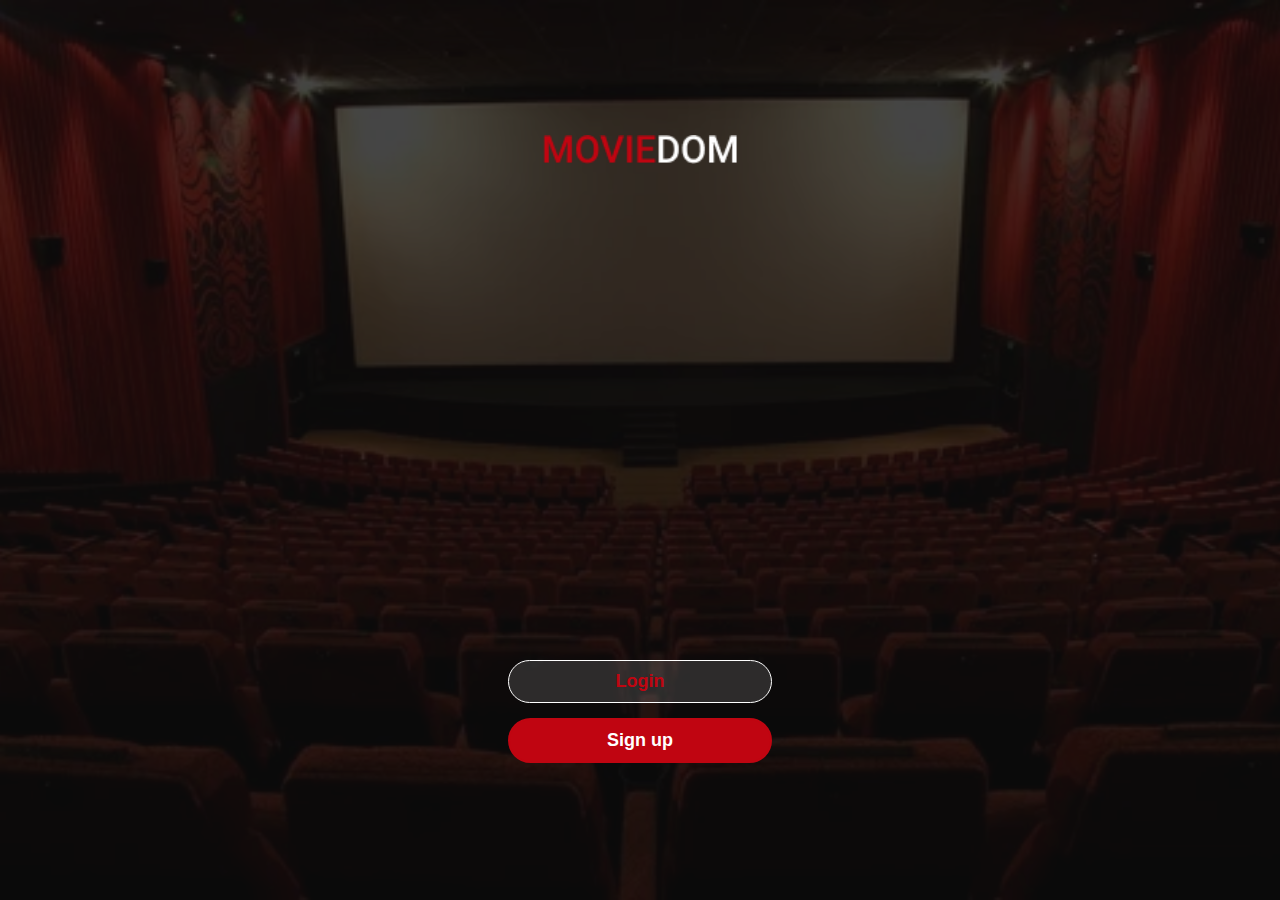
<file: entrance.html>
<!DOCTYPE html>
<html lang="en">

<head>
    <meta charset="UTF-8">
    <meta name="viewport" content="width=device-width, initial-scale=1.0">
    <title>Document</title>
    <link rel="stylesheet" href="style.css">
</head>

<body>
    <header class="entrance_header">
        <div class="entrance_container bg_shadow">
            <img class="entrance_logo" src="./images/MOVIEDOM.png" alt="">

            <div class="entrance_btns">
                <button class="entrance_login">Login</button>
                <button class="entrance_register">Sign up</button>

            </div>
        </div>




    </header>


<script src="entrance.js"></script>
</body>

</html>
</file>
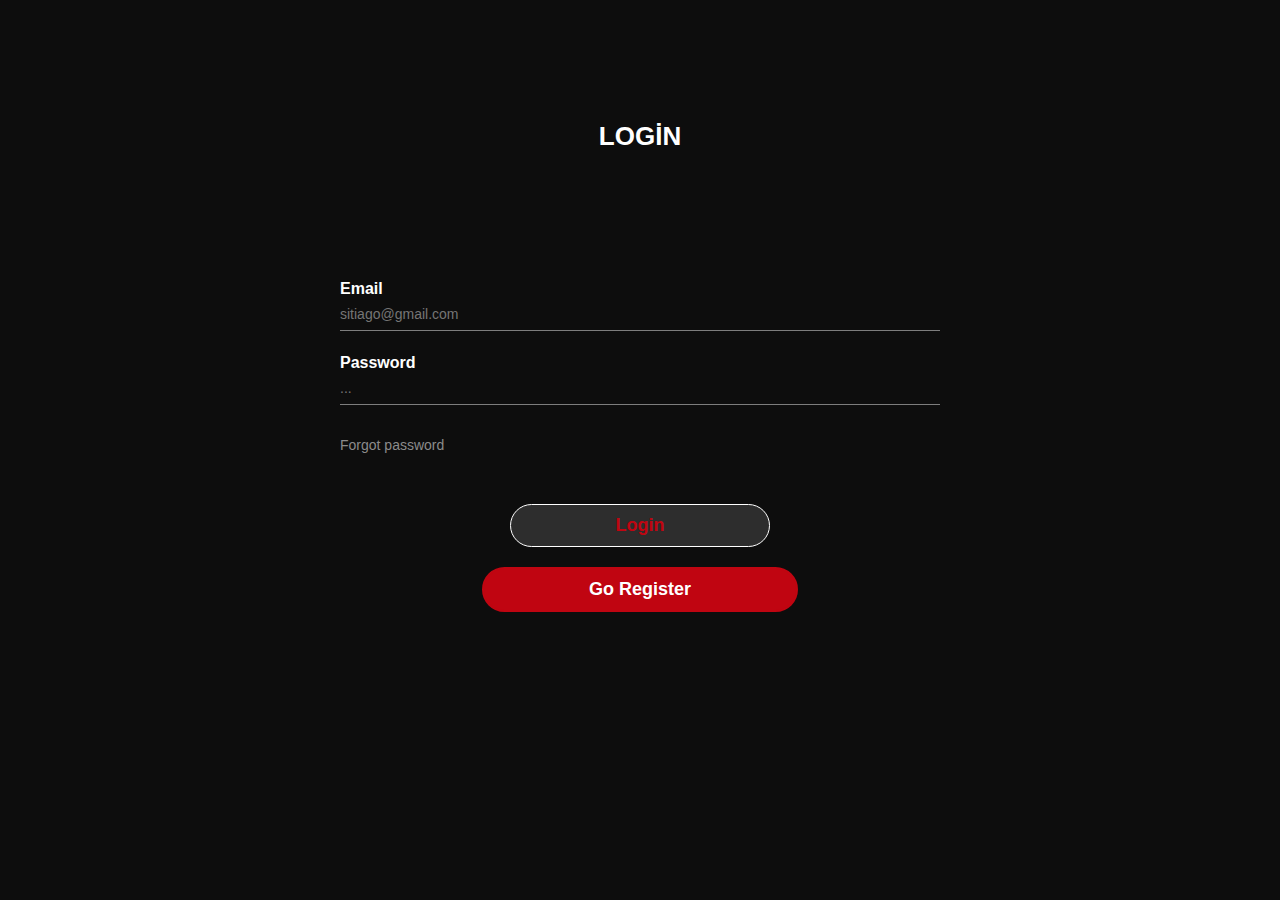
<file: login.html>
<!DOCTYPE html>
<html lang="en">

<head>
    <meta charset="UTF-8">
    <meta name="viewport" content="width=device-width, initial-scale=1.0">
    <title>Document</title>
    <link rel="stylesheet" href="style.css">
</head>

<body>

    <header class="login_header">
        <div class="login_container">
            <h1>LOGİN</h1>
            <form onsubmit="loginSubmit(event)">
                <div>
                    <label for="">Email</label>
                    <input required class="login_email" placeholder="sitiago@gmail.com" type="email">
                </div>
                <div>
                    <label for="">Password</label>
                    <input required class="login_psw" placeholder="..." type="password">
                </div>
                <a class="logina" href="">Forgot password</a>
                <p class="login_err"></p>
                <button class="login_btn">Login</button>
            </form>
            <button class="register_btn">Go Register</button>
        </div>
    </header>
    <script src="./data.js"></script>
    <script src="./login.js"></script>
</body>

</html>
</file>
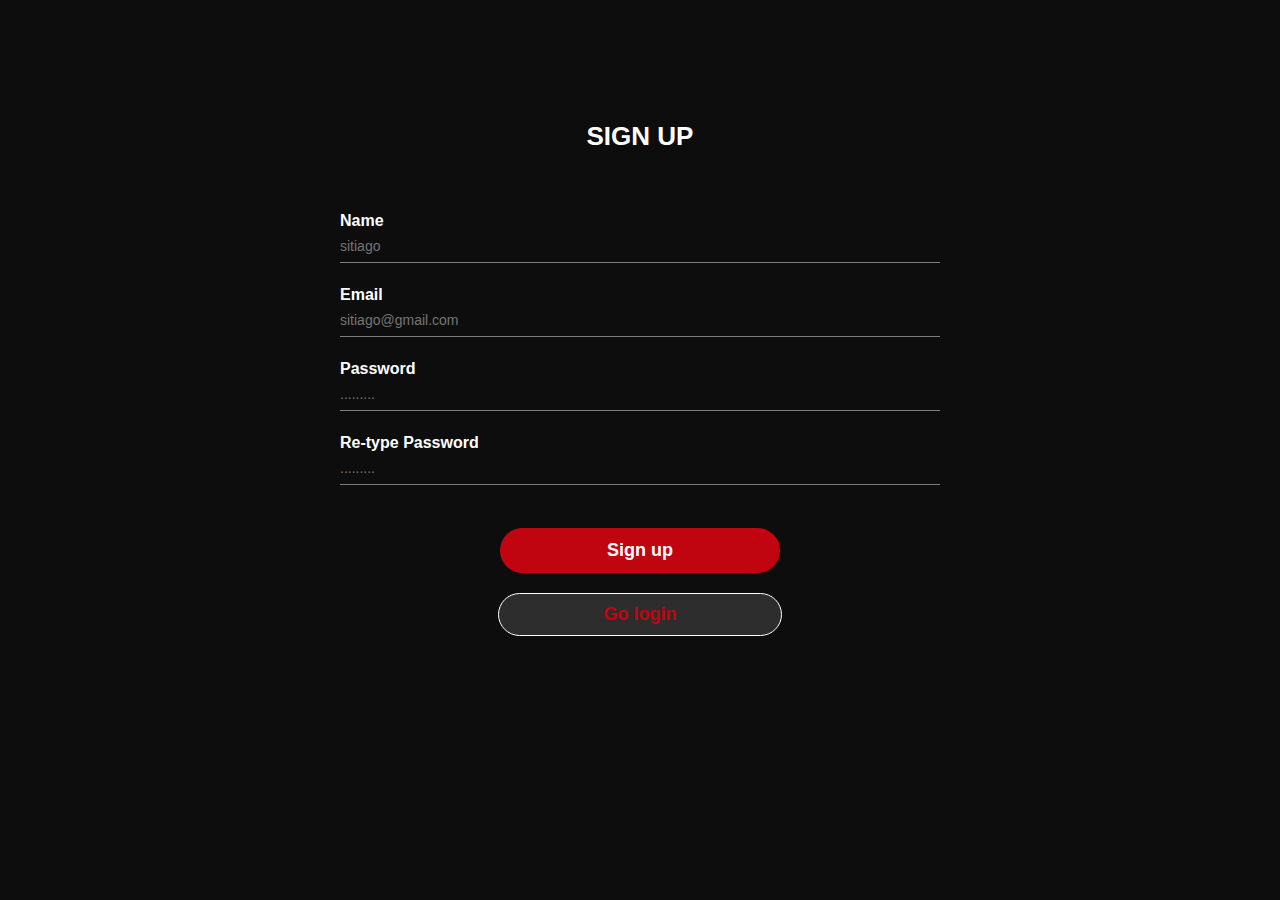
<file: register.html>
<!DOCTYPE html>
<html lang="en">

<head>
    <meta charset="UTF-8">
    <meta name="viewport" content="width=device-width, initial-scale=1.0">
    <title>Document</title>
    <link rel="stylesheet" href="style.css">
</head>

<body>
    <header class="register_header">
        <div class="register_container">
            <h1>SIGN UP</h1>
            <form onsubmit="regSubmit(event)">
                <div>
                    <label for="">Name</label>
                    <input required class="register_name" placeholder="sitiago" type="text">
                </div>
                <div>
                    <label for="">Email</label>
                    <input required class="register_email" placeholder="sitiago@gmail.com" type="email">
                </div>
                <div>
                    <label for="">Password</label>
                    <input required class="register_psw" placeholder="........." type="password">
                </div>
                <div>
                    <label for="">Re-type Password</label>
                    <input required class="register_re_type_psw" placeholder="........." type="password">
                </div>
                <button class="register_btn">Sign up</button>
            </form>
            <p class="register_err"></p>
            <button class="login_btn">Go login</button>



        </div>






    </header>
    <script src="./data.js"></script>
<script src="./register.js"></script>
</body>

</html>
</file>
<file: style.css>
* {
    margin: 0;
    padding: 0;
    box-sizing: border-box;
}

:root {
    --white: #fff;
    --black: #eee;
    --grey: #252423;
    --grey2: #8B8B8B;
    --red: #C00511;
    --grey3: #C4C4C4;
    --dark: #0D0D0D;
    --ag: #8B8B8B;
    --grey4: #7A7A7A;
}

html {
    font-size: 10px;
}

body {
    font-size: 1.6rem;
    font-family: 'Roboto', sans-serif;
}

a {
    text-decoration: none;
}

ul li {
    list-style: none;
}

.main_header {
    height: 100vh;
    width: 100%;
    background: url('./images/image\ 1.png');
    background-position: top;
    background-repeat: no-repeat;
    background-size: cover;
}

.bg_shadow {
    background: rgba(13, 13, 13, 0.77);
    height: 100%;
}

.header_head_container {
    display: flex;
    justify-content: space-between;
    align-items: center;
    padding-top: 49px;
}

.logo {
    width: 137px;

}

/* umumi elave class yaradib umumi olcu veririk header_head_con 2ci clas kimi yazirig */
.container {

    max-width: 1170px;
    margin-left: auto;
    margin-right: auto;
}

.nav_list {
    display: flex;
    gap: 60px;
}

.nav_list li a {
    color: var(--white);
    font-size: 1.6rem;
    font-weight: 400;
}

.header_icons_container {
    display: flex;
}

.ring_bell {
    margin-left: 58px;
    margin-right: 28px;
}

.inp_icon input {
    border: none;
    outline: none;
    background: none;
    color: var(--white);
    text-align: center;
    font-size: 1.4rem;
    font-weight: 200;
}

.inp_icon {
    display: flex;
    gap: 8px;
    align-items: center;
}

.header_second_list {
    display: flex;
    gap: 34px;
}

.header_middle_container {
    margin-top: 153px;
}

.header_middle_container h1 {
    color: var(--white);
    font-size: 5.4rem;
    font-weight: 400;
    font-family: 'Rubik', sans-serif;
    margin-bottom: 23px;
}

.header_first_list {
    display: flex;
    gap: 12px;
}

.header_first_list li:not(:last-child) {
    border-right: 1px solid var(--white);
    padding-right: 12px;
}

.header_first_list li {
    color: var(--white);
    text-align: center;
    font-size: 1.8rem;
    font-weight: 300;
}

.header_middle_container p {
    color: var(--white);
    font-size: 1.6rem;
    font-weight: 300;
    line-height: 22px;
    margin-top: 35px;
    margin-bottom: 40px;
    max-width: 445px;

}

.header_btns {
    display: flex;
    gap: 47px;
}

.first_child {
    border-radius: 99px;
    background: rgba(207, 0, 15, 0.90);
    color: var(--white);
    font-size: 1.8rem;
    font-weight: 500;
    margin-right: 47px;
    border: none;
    display: flex;
    gap: 14px;
    align-items: center;
    padding: 16px 36px;
}



/* .header_second_list li:not(:last-child) {
    margin-right: 34px;
} */

.header_second_list li {
    margin-bottom: 51px;
    color: var(--white);
    font-size: 1.8rem;
    font-weight: 500;
    display: flex;
    align-items: center;
    gap: 5px;

}

.last_child {
    border-radius: 99px;
    border: 0.3px solid rgba(255, 255, 255, 0.30);
    background: linear-gradient(225deg, rgba(255, 255, 255, 0.10) 0%, rgba(255, 255, 255, 0.00) 100%);
    backdrop-filter: blur(15px);
    padding: 16px 36px;
    color: var(--red);
    font-size: 1.8rem;
    font-weight: 500;
    display: flex;
    align-items: center;
    gap: 11px;
}



.section_header div {
    background: linear-gradient(140deg, #C00511 0%, rgba(192, 5, 17, 0.00) 100%);
    width: 291px;
    height: 6px;
    margin-left: 43px;

}

.section_header {
    display: flex;
    align-items: center;
    padding-top: 80px;
    margin-bottom: 72px;
}

.section_header_container button {
    background: none;
    border: none;
    color: var(--grey3);
    font-size: 1.6rem;
    font-weight: 500;
    display: block;
    margin-left: auto;
    margin-top: 30px;
    margin-bottom: 32px;
}

.section_header h2 {
    color: var(--white);
    font-size: 3.2rem;
    font-weight: 500;
}


.video_card {
    min-width: 358px;

}

.video_card video {
    width: 100%;
}

.video_card h3 {
    color: var(--white);
    font-size: 1.8rem;
    font-weight: 800;
    margin-top: 17px;
}

.videos_container {
    display: grid;
    grid-template-columns: repeat(auto-fill, minmax(358px, 1fr));
    gap: 48px;
}

.slider_parent_container {
    display: flex;
    max-width: 1256px;
    margin-left: auto;
    margin-right: auto;
    align-items: center;
}
/* .section1_container svg{
    margin-left: 100px;
} */
/* .slider_parent_container svg{
margin-left: 26px;
margin-right: 26px;
} */


.slider_container {
    display: flex;
    gap: 37px;
    overflow: hidden;
}

.slider_card {
    min-width: 265px;
    transition: 1s ease-in-out;
}

.slider_card img {
    width: 100%;
    height: 392px;
    object-fit: cover;
}

.slider_card h3 {
    color: var(--white);
    font-size: 1.8rem;
    font-weight: 800;
    margin-top: 17px;

}

.load_more {
    color: var(--white);
    font-family: Inter;
    font-size: 1.4rem;
    font-weight: 500;
    border-radius: 99px;
    background: var(--red);
    border: none;
    margin-top: 51px;
    padding: 10px 20px;
    display: block;
    /* margin-right: auto; */

}

.load_more:last-child {
    margin-bottom: 74px;
    display: inline-block;
}

.section3_head_container {
    display: flex;
    gap: 16px;
    align-items: center;
    margin-bottom: 60px;
    position: relative;

}

.section3_head_container img {
    /* width: 5%; */
    /* margin-bottom: 60px; */
}

.section3_head_container div p {
    color: var(--white);
    font-size: 1.6rem;
    font-weight: 300;
    line-height: 24px;
}

.section3_head_container div p span {
    color: var(--grey2);
    font-size: 1.2rem;
    font-weight: 400;

}

.section3_header_container h3 {
    color: var(--white);
    font-size: 2rem;
    font-weight: 700;
    margin-bottom: 45px;
    margin-top: 188px;

}

.last_section_child {
    margin-top: 58px;
}

/* .active {
    border-radius: 4px;
    border: 0.3px solid rgba(255, 255, 255, 0.30);
    background: linear-gradient(225deg, rgba(255, 255, 255, 0.10) 0%, rgba(255, 255, 255, 0.00) 100%);
    backdrop-filter: blur(15px);
    display: flex;
    width: 1131px;
    height: 97px;
    padding: 10px 0px;
    flex-direction: column;
    align-items: flex-start;
    gap: 10px;
    margin-bottom: 33px;
} */

/* .active p {
    color: var(--white);
    font-size: 2rem;
    font-weight: 400;
    line-height: 24px;
    text-align: center;
} */

/* .section3_head_container :last_child{
    margin-top: 58px;
} */
.section3_header_container button {
    color: var(--grey2);
    font-size: 1.2rem;
    font-weight: 500;
    background: none;
    border: none;
    outline: none;
    margin-bottom: 71px;
}

.section3_header_container h3 span {
    color: var(--white);
    font-size: 1.8rem;
    font-weight: 400;

}

.footer_logo {
    width: 137px;
}

.footer_img_container {
    display: flex;
    /* margin-bottom: 35px; */
    margin-top: 46px;
    justify-content: center;
    gap: 5px;
}

.footer_img_container img {
    margin-bottom: 35px;
    border-radius: 5px;
    background: url(<path-to-image>), lightgray -1.213px -2px / 102.211% 106.818% no-repeat;
}

footer {
    background-color: var(--grey);
    /* padding-top:74px; */
}

.footer_container {
    padding-top: 114px;
    display: flex;
    align-items: center;
    justify-content: space-between;
}

.footer_list {
    display: flex;
    gap: 69px;
}

.footer_list li a {
    color: var(--grey2);
    text-align: center;
    font-size: 1.2rem;
    font-weight: 500;
}

.footer_icons_container svg {
    gap: 30px;
    max-width: 194px;
}

.entrance_header {
    background: url('./images/cinema-hall-interior-designing-500x500.webp');
    background-position: center;
    height: 100vh;
    background-repeat: no-repeat;
    background-size: cover;
}

.entrance_container {
    display: flex;
    flex-direction: column;
    align-items: center;
    justify-content: space-between;
    padding-top: 135px;
    padding-bottom: 137px;

}

.entrance_btns {
    display: flex;
    flex-direction: column;
    gap: 15px;

}

.entrance_btns button:first-child {
    border-radius: 90px;
    border: 1px solid var(--white);
    background: rgba(217, 217, 217, 0.16);
    padding: 10px 105px;
    color: var(--red);
    font-size: 1.8rem;
    font-weight: 700;
}

.entrance_btns button:last-child {
    border-radius: 90px;
    border: 2px solid var(--red);
    background: var(--red);
    color: var(--white);
    font-size: 1.8rem;
    font-weight: 700;
    padding: 10px 97px;
}

.entrance_logo {
    width: 195px;
}

.login_header {
    height: 100vh;
    background-color: var(--dark);
}

.login_container h1 {
    color: var(--white);
    font-size: 2.6rem;
    font-weight: 700;
    text-align: center;
    margin-bottom: 128px;
}

.login_container label {
    color: var(--white);
    font-size: 1.6rem;
    font-weight: 700;

}

.login_container {
    padding-top: 121px;
}

.login_container div {
    display: flex;
    flex-direction: column;
    gap: 8px;

}

.login_container form {
    max-width: 600px;
    margin-left: auto;
    margin-right: auto;
}

.login_container div:nth-child(2) {
    margin-top: 23px;
    margin-bottom: 31px;
}

.login_container input {
    background: none;
    outline: none;
    border: none;
    border-bottom: 1px solid rgba(196, 196, 196, 0.61);
    padding-bottom: 8px;
    color: var(--ag);
    font-size: 1.4rem;
    font-weight: 400;

}

.logina {
    color: var(--ag);
    font-size: 1.4rem;
    font-weight: 400;
    margin-top: 31px;
    /* margin-bottom: 188px; */
}

.login_btn {
    color: var(--red);
    font-size: 1.8rem;
    font-weight: 700;
    border-radius: 90px;
    padding: 10px 105px;
    background-color: rgba(217, 217, 217, 0.16);
    display: block;
    margin-left: auto;
    margin-right: auto;
    margin-top: 145px;
    border: 1px solid var(--white);
}

.register_header {
    height: 100vh;
    background-color: var(--dark);
}

.register_container {
    padding-top: 121px;
}

.register_container h1 {
    color: var(--white);
    font-size: 2.6rem;
    font-weight: 700;
    text-align: center;
    margin-bottom: 60px;
}

.register_container label {
    color: var(--white);
    font-size: 1.6rem;
    font-weight: 700;
}

.register_container div {
    display: flex;
    flex-direction: column;
    gap: 8px;
}

.register_container form {
    max-width: 600px;
    margin-left: auto;
    margin-right: auto;
}

.register_container input {
    background: none;
    outline: none;
    border: none;
    border-bottom: 1px solid rgba(196, 196, 196, 0.61);
    padding-bottom: 8px;
    color: var(--ag);
    font-size: 1.4rem;
    font-weight: 400;
    margin-bottom: 23px;

}

.register_btn {
    display: block;
    margin-left: auto;
    margin-right: auto;
    padding: 10px 105px;
    border-radius: 90px;
    border: 2px solid var(--red);
    background: var(--red);
    color: var(--white);
    font-size: 1.8rem;
    font-weight: 700;
    margin-top: 20px;
}

.login_btn {
    color: var(--red);
    font-size: 1.8rem;
    font-weight: 700;
    border-radius: 90px;
    padding: 10px 105px;
    background-color: rgba(217, 217, 217, 0.16);
    display: block;
    margin-left: auto;
    margin-right: auto;
    margin-top: 50px;
    border: 1px solid var(--white);

}

.login_container .register_btn {
    margin-top: 20px;
}

.register_container .login_btn {
    margin-top: 20px;
}


.register_err,
.login_err {
    color: var(--red);
    text-align: center;
    margin-top: 8px;
}

.svg {
    display: flex;
    gap: 20px;
}

.header_2 {

    background-color: var(--dark);
}

.div_cast {
    display: flex;
    gap: 20px;
    /* flex-direction: column; */
}

.div_cast h2 {
    color: var(--white);
    font-size: 1.8rem;
    font-weight: 600;
    margin-bottom: 15px;
    text-align: center;
}




.section_1 {
    display: flex;
}

.logged_container svg {
    fill: var(--white);

}

.logged_container {
    display: flex;
    gap: 5px;
    align-items: center;
}

.logged_container p {
    color: var(--white);
}

.bars_icon {
    display: none;
    width: 18px;
    margin-left: 8px;
}

.close_icon {
    display: none !important;
}

.movies_header {
    background-color: var(--dark);
    height: 100vh;
}

.kimi_card div {
    display: flex;
    align-items: center;
}

.kimi_card div svg {
    margin-right: 16px;
    margin-left: 22px;
}

.kimi_card div:last-child p:first-child {
    display: flex;
    align-items: center;
}

.kimi_card p {
    font-size: 1.6rem;
    font-weight: 400;
    color: var(--ag);
}

.kimi_card img {
    margin-bottom: 24px;
}

.kimi_card div:last-child {
    margin-top: 10px;
}

.movies_header_first_card h1 {
    color: var(--white);
    font-size: 3.2rem;
    font-weight: 800;
    margin-top: 71px;
    margin-bottom: 28px;
}

.movies_header_middle_container {
    display: flex;
    align-items: center;
    justify-content: space-between;
    gap: 109px;
}

.movies_header_btns {
    display: flex;
    gap: 47px;
    margin-bottom: 29px;
}

.movies_header_btns button {
    background: none;
    border: none;
    color: var(--ag);
    font-size: 2rem;
    font-weight: 400;

}

.movies_header_btns button:first-child {
    color: var(--red);
    border-bottom: 2px solid var(--red);
    padding-bottom: 9px;

}

.movies_header_second_card p {
    font-size: 2rem;
    font-weight: 400;
    background: linear-gradient(180deg, #8B8B8B 86.46%, rgba(139, 139, 139, 0.00) 100%);
    background-clip: text;
    -webkit-background-clip: text;
    -webkit-text-fill-color: transparent;
    margin-bottom: 69px;
}

.movies_header_btns2 {
    display: flex;
    gap: 73px;
    align-items: center;
}

.movies_header_btns2_inner {
    display: flex;
    gap: 18px;
}

.movies_header_btns2 button {
    border-radius: 90px;
    background: var(--red);
    border: none;
    padding: 14px 55px;
    display: flex;
    align-items: center;
    gap: 15px;
    color: var(--white);
    font-size: 2rem;
    font-weight: 700;
}

.movies_header_btns2_inner div {
    width: 47px;
    height: 47px;
    border: 1px solid rgba(255, 255, 255, 0.52);
    border-radius: 50%;
    display: flex;
    justify-content: center;
    align-items: center;
}

main {
    background-color: var(--dark);
}

.section2_container h2 {
    color: var(--white);
    font-size: 3.2rem;
    font-weight: 500;
}

.section3_h3 {
    color:var(--grey4);
    font-size: 16px;
    font-weight: 700;
    text-align: center;
    padding-top: 10px;
    margin-bottom: 38px;

}

.section1_container h2 {
    color: var(--white);
    font-size: 1.8rem;
    font-weight: 600;
    margin-bottom: 15px;
    margin-top: 58px;
    text-align: center;
}

.section1_header_container {
    display: flex;
    justify-content: space-between;
}

.section1_header_container h3 {
    color: var(--grey4);
    font-size: 1.6rem;
    font-weight: 700;
    text-align: center;
    /* margin-top: 10px; */
    margin-bottom: 33px;

}

.coments_content {
    display: flex;
    align-items: center;
    margin-top: 15px;
    gap: 25px;

}
.first_p {
    color: var(--red);
    font-size: 1.4rem;
    font-weight: 6oo;
    margin-bottom: 5px;
}

.second_p {
    color: var(--white);
    font-size: 1.2rem;
    font-weight: 4oo;
    align-items: center;
}

.coments_content svg {
    margin-top: 22px;
    /* align-items: center;
    justify-content: center;
    display: flex; */
}

.videos_container_second {
    max-width: 773px;
    display: grid;
    grid-template-columns: repeat(auto-fill, minmax(373px, 1fr));
    gap: 27px;
}

.video_card_second {
    min-width: 373px;
}

.video_card_second video {
    width: 100%;
}



.main_head_container .container {
    background-color: var(--dark);
}

.div_cast {
    display: flex;
    align-items: center;
}

.blur{
    border-radius: 4px;
border: 0.3px solid rgba(255, 255, 255, 0.30);
background: linear-gradient(225deg, rgba(255, 255, 255, 0.10) 0%, rgba(255, 255, 255, 0.00) 100%);
backdrop-filter: blur(15px);
position: absolute;
width: 100%;
height: 97px;
display: flex;
align-items: center;
justify-content: center;
}
</file>
